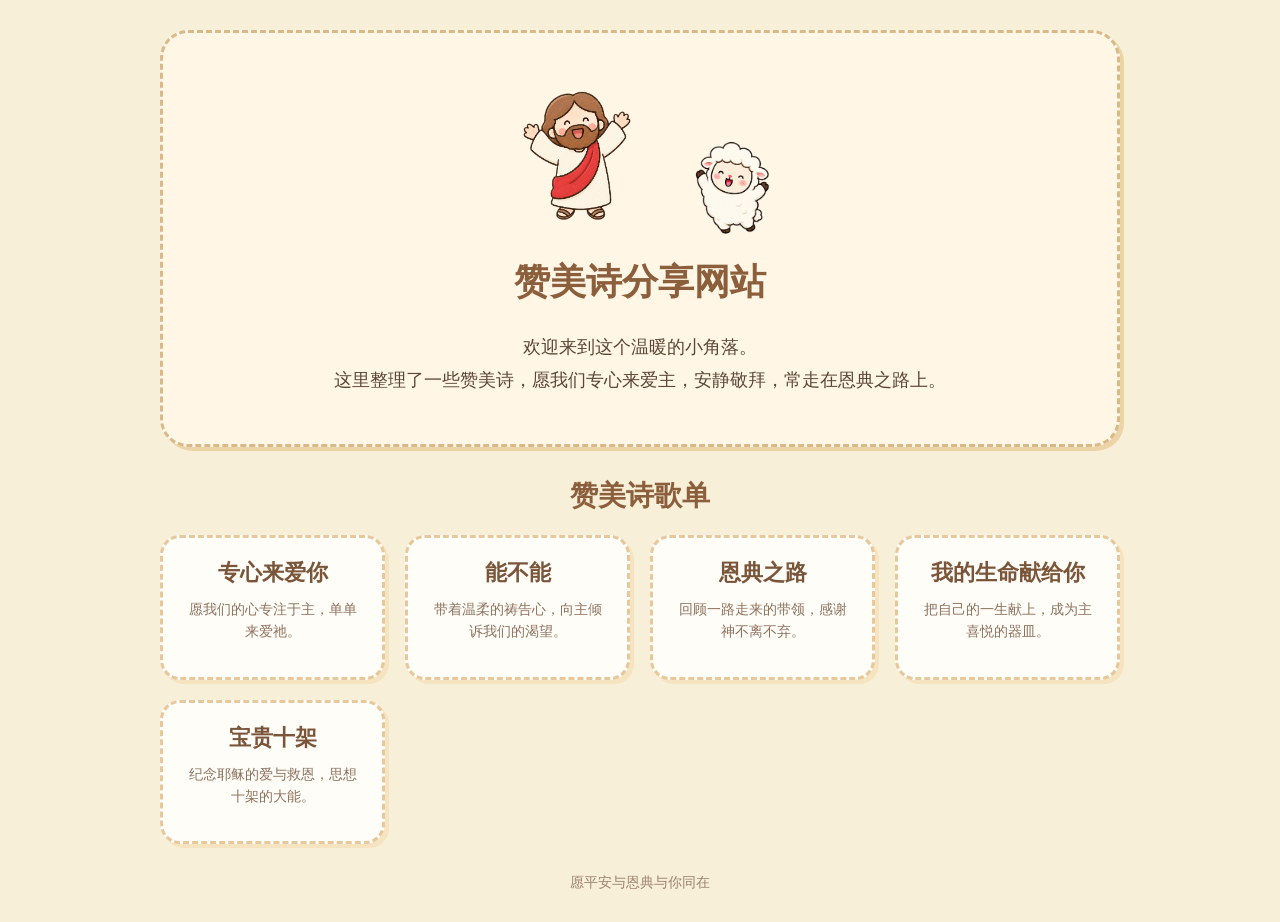
<file: index.html>
<!DOCTYPE html>
<html>
<head>
    <meta charset="UTF-8">
    <title>赞美诗分享网站</title>
    <link rel="stylesheet" href="style.css">
</head>
<body>
    <div class="container">

        <div class="hero">
            <div class="hero-images">
                <img src="images/jesus.png" alt="卡通耶稣" class="jesus-img">
                <img src="images/sheep.png" alt="卡通小羊" class="sheep-img">
            </div>

            <h1>赞美诗分享网站</h1>
            <p>
                欢迎来到这个温暖的小角落。<br>
                这里整理了一些赞美诗，愿我们专心来爱主，安静敬拜，常走在恩典之路上。
            </p>
        </div>

        <h2 class="section-title">赞美诗歌单</h2>

        <div class="song-list">
            <div class="song-card">
                <a href="focus-on-loving-you.html">专心来爱你</a>
                <p>愿我们的心专注于主，单单来爱祂。</p>
            </div>

            <div class="song-card">
                <a href="can-i.html">能不能</a>
                <p>带着温柔的祷告心，向主倾诉我们的渴望。</p>
            </div>

            <div class="song-card">
                <a href="grace-road.html">恩典之路</a>
                <p>回顾一路走来的带领，感谢神不离不弃。</p>
            </div>

            <div class="song-card">
                <a href="my-life-to-you.html">我的生命献给你</a>
                <p>把自己的一生献上，成为主喜悦的器皿。</p>
            </div>

            <div class="song-card">
                <a href="precious-cross.html">宝贵十架</a>
                <p>纪念耶稣的爱与救恩，思想十架的大能。</p>
            </div>
        </div>

        <p class="footer-note">
           愿平安与恩典与你同在
        </p>

    </div>
</body>
</html>
</file>
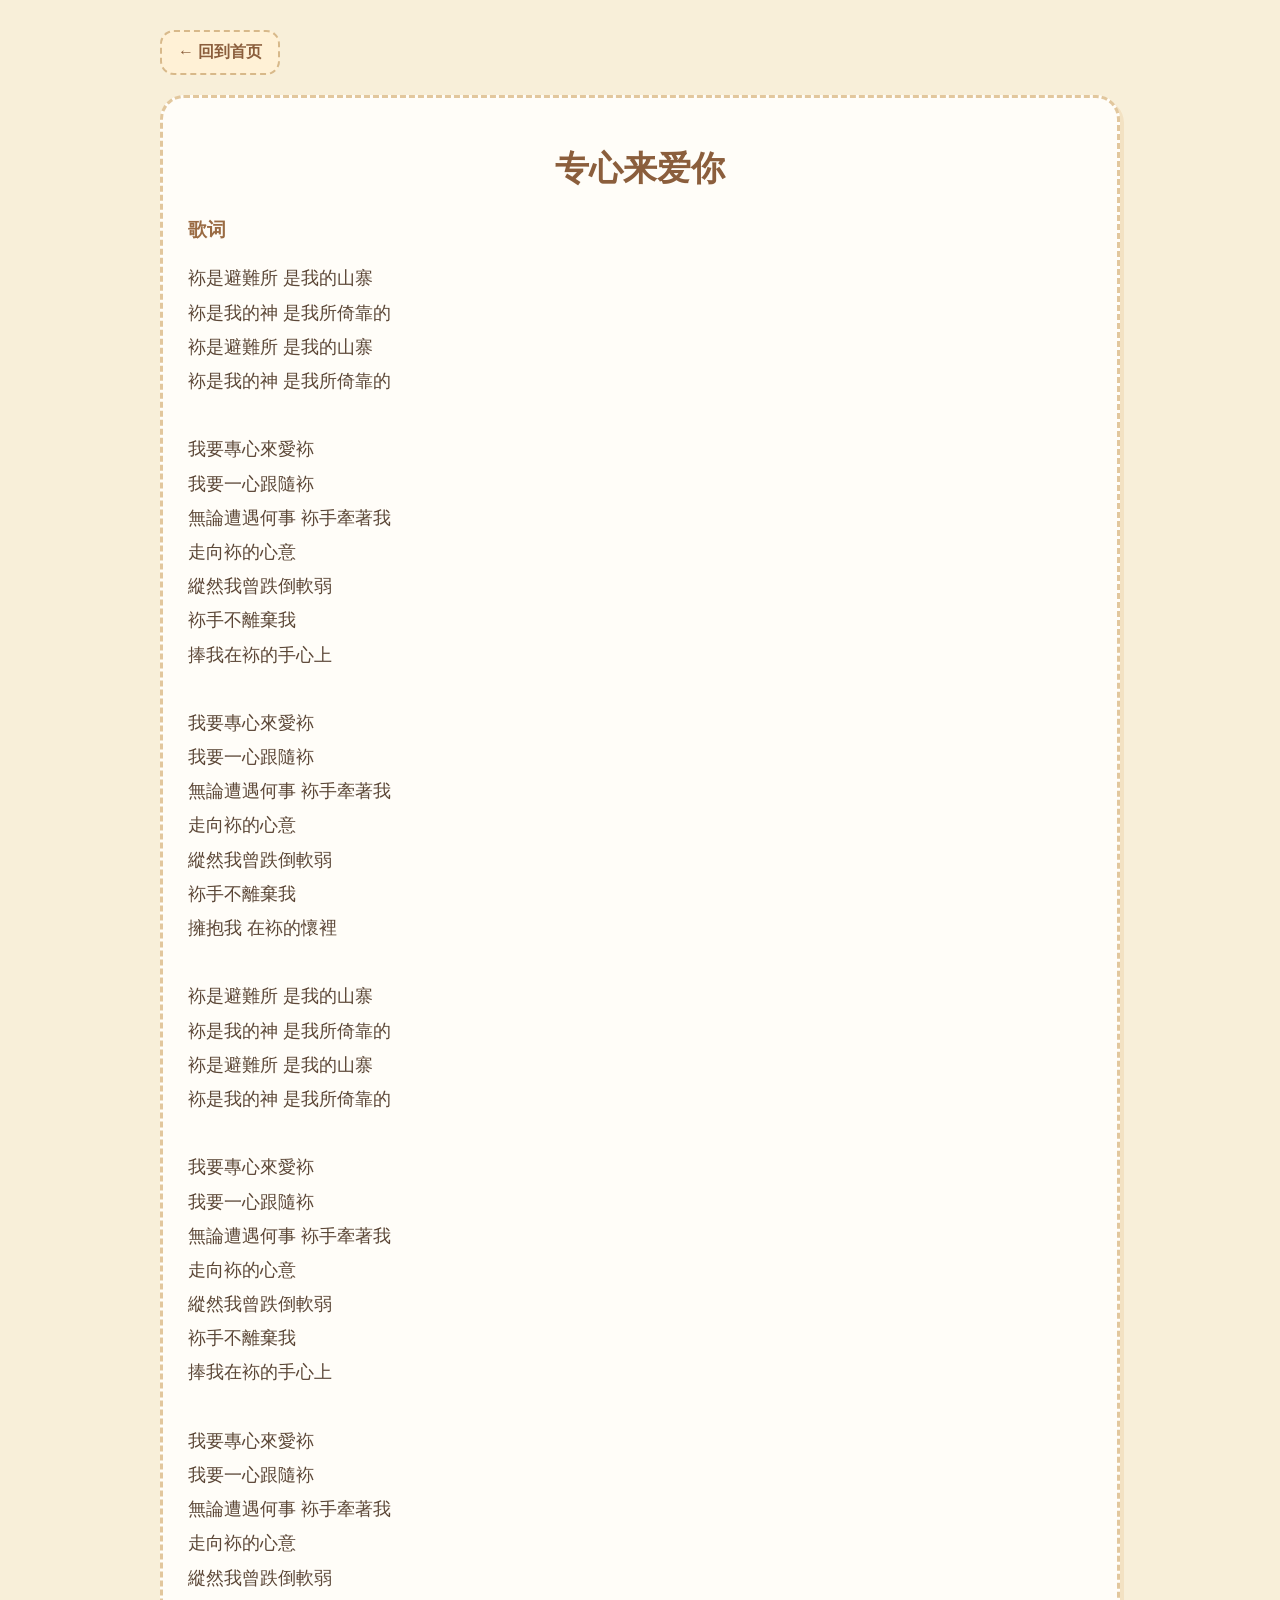
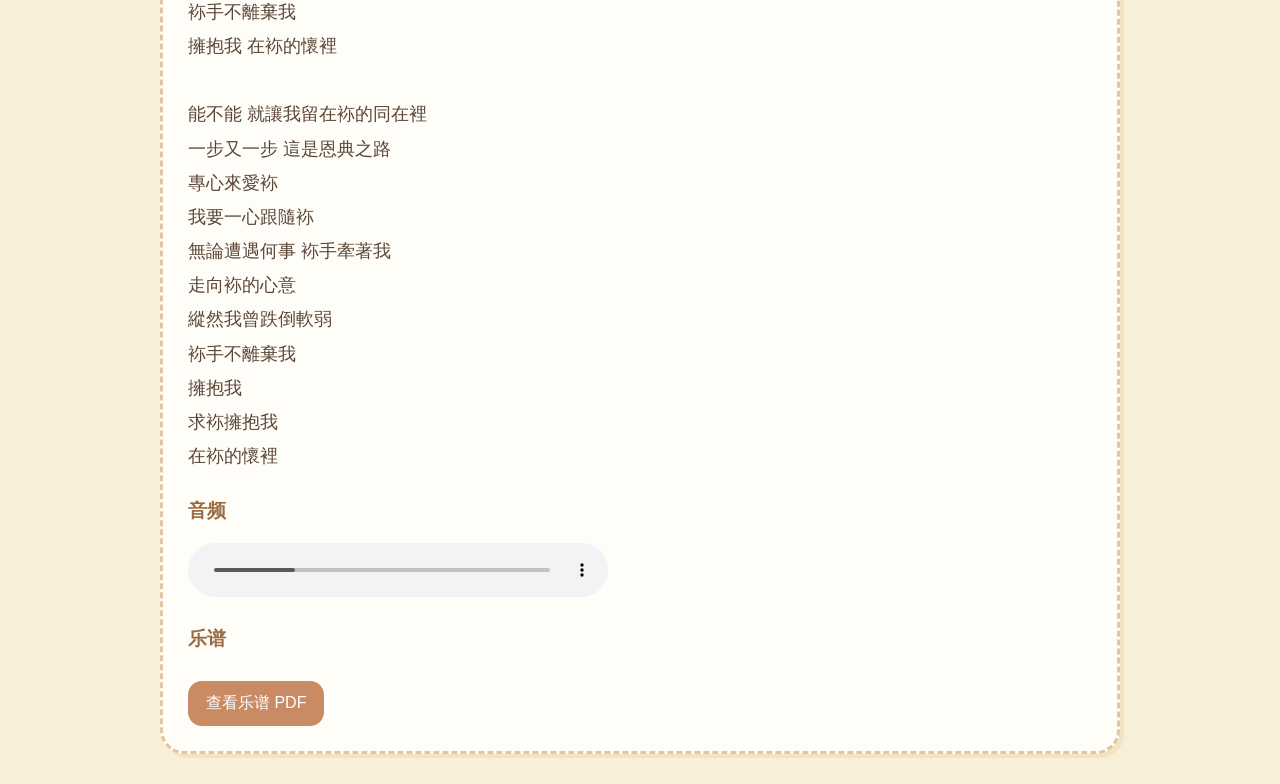
<file: focus-on-loving-you.html>
<!DOCTYPE html>
<html>
<head>
    <meta charset="UTF-8">
    <title>专心来爱你</title>
    <link rel="stylesheet" href="style.css">
</head>
<body>
    <div class="container">
        <a class="back-link" href="index.html">← 回到首页</a>

        <div class="song-page">
            <h1>专心来爱你</h1>

            <h3>歌词</h3>
            <p>
                袮是避難所 是我的山寨<br>
                袮是我的神 是我所倚靠的<br>
                袮是避難所 是我的山寨<br>
                袮是我的神 是我所倚靠的<br>
                <br>

                我要專心來愛袮<br>
                我要一心跟隨袮<br>
                無論遭遇何事 袮手牽著我<br>
                走向袮的心意<br>
                縱然我曾跌倒軟弱<br>
                袮手不離棄我<br>
                捧我在袮的手心上<br>
                <br>

                我要專心來愛袮<br>
                我要一心跟隨袮<br>
                無論遭遇何事 袮手牽著我<br>
                走向袮的心意<br>
                縱然我曾跌倒軟弱<br>
                袮手不離棄我<br>
                擁抱我 在袮的懷裡<br>
                <br>

                袮是避難所 是我的山寨<br>
                袮是我的神 是我所倚靠的<br>
                袮是避難所 是我的山寨<br>
                袮是我的神 是我所倚靠的<br>
                <br>

                我要專心來愛袮<br>
                我要一心跟隨袮<br>
                無論遭遇何事 袮手牽著我<br>
                走向袮的心意<br>
                縱然我曾跌倒軟弱<br>
                袮手不離棄我<br>
                捧我在袮的手心上<br>
                <br>

                我要專心來愛袮<br>
                我要一心跟隨袮<br>
                無論遭遇何事 袮手牽著我<br>
                走向袮的心意<br>
                縱然我曾跌倒軟弱<br>
                袮手不離棄我<br>
                擁抱我 在袮的懷裡<br>
                <br>

                能不能 就讓我留在袮的同在裡<br>
                一步又一步 這是恩典之路<br>
                專心來愛袮<br>
                我要一心跟隨袮<br>
                無論遭遇何事 袮手牽著我<br>
                走向袮的心意<br>
                縱然我曾跌倒軟弱<br>
                袮手不離棄我<br>
                擁抱我<br>
                求袮擁抱我<br>
                在袮的懷裡
            </p>

            <h3>音频</h3>
            <audio controls>
                <source src="focus-on-loving-you.mp3" type="audio/mpeg">
                你的浏览器不支持音频播放。
            </audio>

            <h3>乐谱</h3>
            <a class="pdf-link" href="focus-on-loving-you.pdf">查看乐谱 PDF</a>
        </div>
    </div>
</body>
</html>
</file>
<file: style.css>
body {
    margin: 0;
    padding: 0;
    background-color: #f8efd9;
    font-family: "Marker Felt", "Comic Sans MS", "Arial Rounded MT Bold", sans-serif;
    color: #5b4636;
}

.container {
    width: 90%;
    max-width: 960px;
    margin: 30px auto;
}

.hero {
    background-color: #fff6e5;
    border: 3px dashed #d8b98a;
    border-radius: 28px;
    padding: 30px 20px;
    text-align: center;
    box-shadow: 4px 4px 0 #ecd4a7;
    margin-bottom: 30px;
}

.hero h1 {
    margin-top: 15px;
    font-size: 36px;
    color: #8b5e3c;
}

.hero p {
    font-size: 18px;
    line-height: 1.8;
    margin-top: 10px;
}

.hero-images {
    display: flex;
    justify-content: center;
    align-items: flex-end;
    gap: 12px;
    flex-wrap: wrap;
    margin-bottom: 15px;
}

.hero-images img {
    display: block;
    height: auto;
    background: transparent;
    padding: 0;
    border: none;
    border-radius: 0;
    box-shadow: none;
}

.jesus-img {
    width: 180px;
}

.sheep-img {
    width: 120px;
    margin-left: -6px;
}

.section-title {
    font-size: 28px;
    margin-bottom: 20px;
    color: #8b5e3c;
    text-align: center;
}

.song-list {
    display: grid;
    grid-template-columns: repeat(auto-fit, minmax(220px, 1fr));
    gap: 20px;
}

.song-card {
    background-color: #fffdf8;
    border: 3px dashed #e7c89d;
    border-radius: 20px;
    padding: 20px;
    text-align: center;
    box-shadow: 4px 4px 0 #f6e3bf;
    transition: transform 0.2s ease;
}

.song-card:hover {
    transform: translateY(-4px);
}

.song-card a {
    text-decoration: none;
    color: #7a553a;
    font-size: 22px;
    font-weight: bold;
}

.song-card p {
    font-size: 14px;
    color: #8c715d;
    margin-top: 10px;
    line-height: 1.6;
}

.back-link {
    display: inline-block;
    margin-bottom: 20px;
    text-decoration: none;
    color: #8b5e3c;
    font-weight: bold;
    background-color: #fff1d6;
    padding: 10px 16px;
    border-radius: 14px;
    border: 2px dashed #d8b98a;
}

.song-page {
    background-color: #fffdf8;
    border: 3px dashed #e2c79d;
    border-radius: 24px;
    padding: 25px;
    box-shadow: 4px 4px 0 #f3e2c3;
}

.song-page h1 {
    color: #8b5e3c;
    text-align: center;
    font-size: 34px;
}

.song-page h3 {
    color: #9a6b43;
    margin-top: 25px;
}

.song-page p {
    line-height: 1.9;
    font-size: 18px;
}

.song-page audio {
    width: 100%;
    max-width: 420px;
}

.pdf-link {
    display: inline-block;
    text-decoration: none;
    color: white;
    background-color: #c98b63;
    padding: 12px 18px;
    border-radius: 14px;
    margin-top: 10px;
}

.footer-note {
    text-align: center;
    margin-top: 30px;
    color: #9b836e;
    font-size: 14px;
}
</file>
